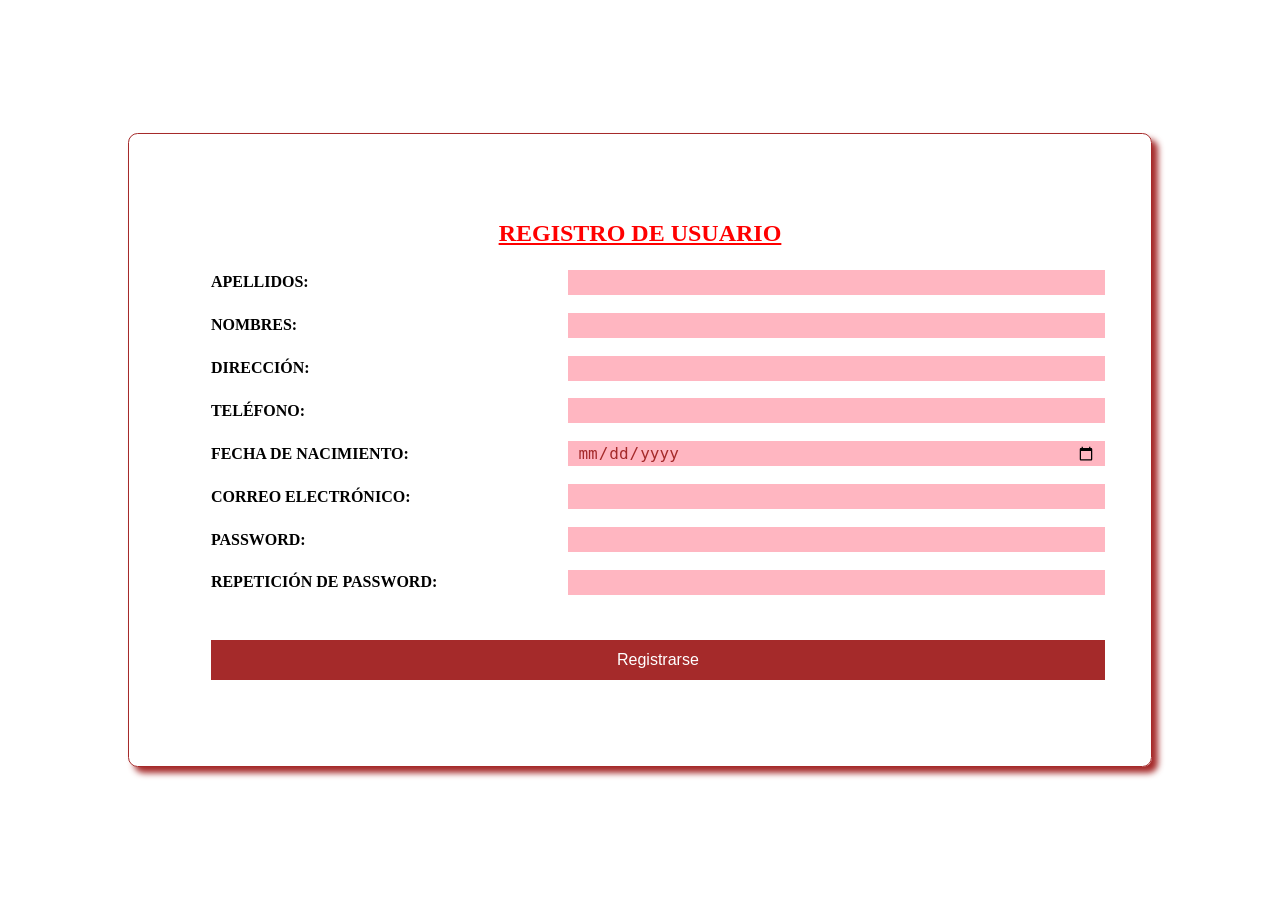
<file: lunes primera, viernes primera/Diagnostica gpt/index.html>
<!DOCTYPE html>
<html lang="en">
<head>
    <meta charset="UTF-8">
    <meta name="viewport" content="width=device-width, initial-scale=1.0">
    <title>Registro de Usuario</title>
    <link rel="stylesheet" href="style.css">
</head>

<body>

<main>
    <section>

        <article>
            <h1>Registro de Usuario</h1>
        </article>

        <article>
            <form onsubmit="return validarFormulario()">

                <div>
                    <label>APELLIDOS:</label>
                    <input type="text" id="apellidos" maxlength="25" required>
                </div>

                <div>
                    <label>NOMBRES:</label>
                    <input type="text" id="nombres" maxlength="25" required>
                </div>

                <div>
                    <label>DIRECCIÓN:</label>
                    <input type="text" id="direccion" maxlength="255" required>
                </div>

                <div>
                    <label>TELÉFONO:</label>
                    <input type="text" id="telefono" maxlength="9" pattern="[0-9]{1,9}" required>
                </div>

                <div>
                    <label>FECHA DE NACIMIENTO:</label>
                    <input type="date" id="fecha_nac" min="2010-01-01" required>
                </div>

                <div>
                    <label>CORREO ELECTRÓNICO:</label>
                    <input type="email" id="mail" required>
                </div>

                <div>
                    <label>PASSWORD:</label>
                    <input type="password" id="pass" minlength="8" maxlength="12" required>
                </div>

                <div>
                    <label>REPETICIÓN DE PASSWORD:</label>
                    <input type="password" id="repeat_pass" required>
                </div>

                <div>
                    <input type="submit" value="Registrarse">
                </div>

            </form>
        </article>

    </section>
</main>

<script>
function validarFormulario() {

    let apellidos = document.getElementById("apellidos").value.trim();
    let nombres = document.getElementById("nombres").value.trim();
    let direccion = document.getElementById("direccion").value.trim();
    let telefono = document.getElementById("telefono").value.trim();
    let fecha = document.getElementById("fecha_nac").value;
    let mail = document.getElementById("mail").value.trim();
    let pass = document.getElementById("pass").value;
    let repeatPass = document.getElementById("repeat_pass").value;

    let valido = true;

    let regexTelefono = /^[0-9]{1,9}$/;
    let regexMail = /^[^\s@]+@[^\s@]+\.[^\s@]+$/;
    let regexPass = /^[A-Za-z0-9]{8,12}$/;

    if (apellidos === "" || apellidos.length > 25) valido = false;
    if (nombres === "" || nombres.length > 25) valido = false;
    if (direccion === "" || direccion.length > 255) valido = false;

    if (!regexTelefono.test(telefono)) valido = false;

    if (fecha === "" || fecha < "2010-01-01") valido = false;

    if (!regexMail.test(mail)) valido = false;

    if (!regexPass.test(pass)) valido = false;

    if (pass !== repeatPass || repeatPass === "") valido = false;

    if (valido) {
        alert("Felicitaciones completaste correctamente el formulario!");
    } else {
        alert("Advertencia: los datos no se han registrado dado que hay errores de carga");
    }

    return valido;
}
</script>

</body>
</html>
</file>
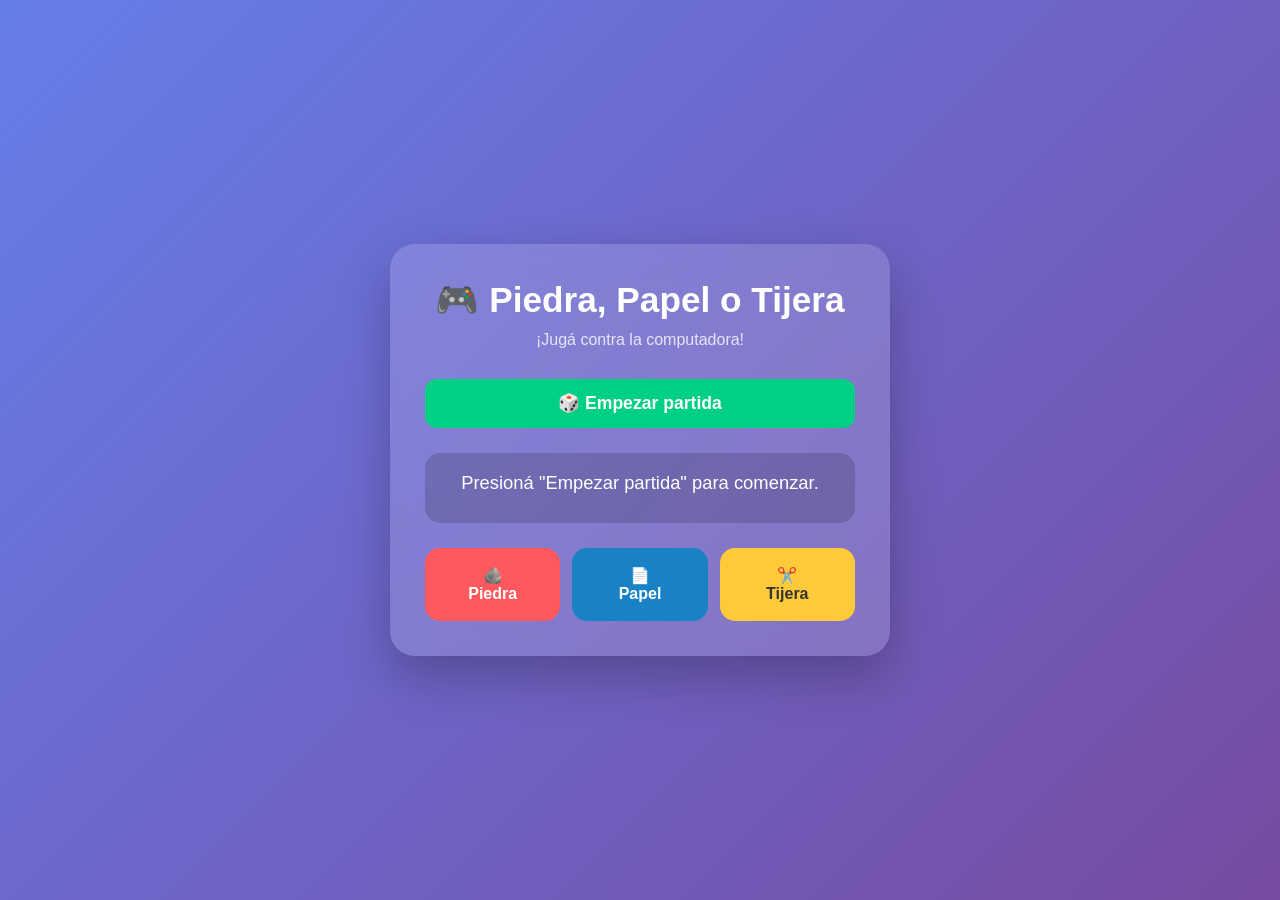
<file: Lunes Segunda/aleatorio.html>
<!DOCTYPE html>
<html lang="es">
<head>
    <meta charset="UTF-8">
    <meta name="viewport" content="width=device-width, initial-scale=1.0">
    <title>Piedra, Papel o Tijera</title>

    <style>
        * {
            box-sizing: border-box;
            margin: 0;
            padding: 0;
        }

        body {
            min-height: 100vh;
            display: flex;
            justify-content: center;
            align-items: center;
            font-family: Arial, Helvetica, sans-serif;
            background: linear-gradient(135deg, #667eea, #764ba2);
            color: white;
        }

        .juego {
            width: 90%;
            max-width: 500px;
            padding: 35px;
            text-align: center;
            border-radius: 25px;
            background: rgba(255, 255, 255, 0.15);
            backdrop-filter: blur(15px);
            box-shadow: 0 20px 50px rgba(0, 0, 0, 0.25);
        }

        h1 {
            font-size: 2.2rem;
            margin-bottom: 10px;
        }

        .subtitulo {
            opacity: 0.8;
            margin-bottom: 30px;
        }

        .boton-empezar {
            width: 100%;
            padding: 14px;
            margin-bottom: 25px;
            border: none;
            border-radius: 12px;
            background: #00d084;
            color: white;
            font-size: 1.1rem;
            font-weight: bold;
            cursor: pointer;
            transition: 0.2s;
        }

        .boton-empezar:hover {
            background: #00b872;
            transform: translateY(-2px);
        }

        #resultado {
            min-height: 70px;
            margin-bottom: 25px;
            padding: 15px;
            border-radius: 15px;
            background: rgba(0, 0, 0, 0.15);
            font-size: 1.15rem;
            line-height: 1.6;
        }

        .elecciones {
            display: flex;
            justify-content: center;
            gap: 12px;
        }

        .elecciones button {
            flex: 1;
            padding: 18px 10px;
            border: none;
            border-radius: 15px;
            color: white;
            font-size: 1rem;
            font-weight: bold;
            cursor: pointer;
            transition: 0.2s;
        }

        .piedra {
            background: #ff595e;
        }

        .papel {
            background: #1982c4;
        }

        .tijera {
            background: #ffca3a;
            color: #333 !important;
        }

        .elecciones button:hover {
            transform: translateY(-5px);
            box-shadow: 0 8px 20px rgba(0, 0, 0, 0.2);
        }

        .elecciones button:active {
            transform: scale(0.95);
        }

        .resultado-ganaste {
            color: #00ff9d;
            font-weight: bold;
        }

        .resultado-perdiste {
            color: #ff6b6b;
            font-weight: bold;
        }

        .resultado-empate {
            color: #ffd166;
            font-weight: bold;
        }
    </style>
</head>

<body>

    <div class="juego">

        <h1>🎮 Piedra, Papel o Tijera</h1>

        <p class="subtitulo">
            ¡Jugá contra la computadora!
        </p>

        <button class="boton-empezar" onclick="Calculate()">
            🎲 Empezar partida
        </button>

        <p id="resultado">
            Presioná "Empezar partida" para comenzar.
        </p>

        <div class="elecciones">
            <button class="piedra" onclick="eleccion(1)">
                🪨<br>Piedra
            </button>

            <button class="papel" onclick="eleccion(2)">
                📄<br>Papel
            </button>

            <button class="tijera" onclick="eleccion(3)">
                ✂️<br>Tijera
            </button>
        </div>

    </div>

    <script>

        let numero;

        const Calculate = () => {

            let valorSemilla = new Date().getTime();

            valorSemilla ^= valorSemilla << 13;
            valorSemilla ^= valorSemilla >>> 17;
            valorSemilla ^= valorSemilla << 5;
            valorSemilla = valorSemilla >>> 0;

            numero = GenerarEntero(1, 3, valorSemilla);

            document.getElementById("resultado").innerHTML =
                "🤖 La computadora ya eligió.<br>¡Ahora es tu turno!";
        };


        const GenerarEntero = (min, max, seed) =>
            Math.floor(
                (seed / 0x100000000) * (max - min + 1)
            ) + min;


        const eleccion = (a) => {

            if (numero === undefined) {

                document.getElementById("resultado").innerHTML =
                    "⚠️ Primero pulsa «Empezar partida».";

                return;
            }

            let resultado;
            let clase;

            if (a === numero) {
                resultado = "🤝 ¡Empate!";
                clase = "resultado-empate";
            }

            else if (
                (a === 1 && numero === 3) ||
                (a === 2 && numero === 1) ||
                (a === 3 && numero === 2)
            ) {
                resultado = "🎉 ¡Ganaste!";
                clase = "resultado-ganaste";
            }

            else {
                resultado = "😢 Perdiste";
                clase = "resultado-perdiste";
            }

            document.getElementById("resultado").innerHTML +=
                `<br><span class="${clase}">${resultado}</span>`;

            numero = undefined;
        };

    </script>

</body>
</html>
</file>
<file: lunes primera, viernes primera/Diagnostica gpt/style.css>
* {
    box-sizing: border-box;
    margin: 0;
    padding: 0;
}

body {
    display: flex;
    align-items: center;
    justify-content: center;
    height: 100vh;
}

main {
    width: 80%;
    padding: 5%;
    border: 1px solid brown;
    border-radius: .6em;
    box-shadow: 6px 6px 6px brown;
}

article {
    margin-bottom: 2.5%;
    margin-top: 2.5%;
}

article div {
    width: 100%;
    margin: 2%;
    display: flex;
    justify-content: space-between;
    align-items: center;
    width: 100%;
}

article div:last-child {
    margin-top: 5%;
}

h1 {
    text-align: center;
    text-transform: uppercase;
    text-decoration: underline;
    color: red;
    font-size: 24px;
}

label {
    font-weight: bold;
}

input {
    width: 60%;
    height: 25px;
    background-color: lightpink;
    border: none;
    color: brown;
    font-size: 16px;
    padding: 1%;
    transition: all 0.3s ease-in-out;
}

input:hover {
    color: white;
    background-color: brown;
}

input[type="submit"] {
    width: 100%;
    height: 40px;
    background-color: brown;
    color: white;
    transition: all 0.3s ease-in-out;
}

input[type="submit"]:hover {
    background-color: black;
}
</file>
